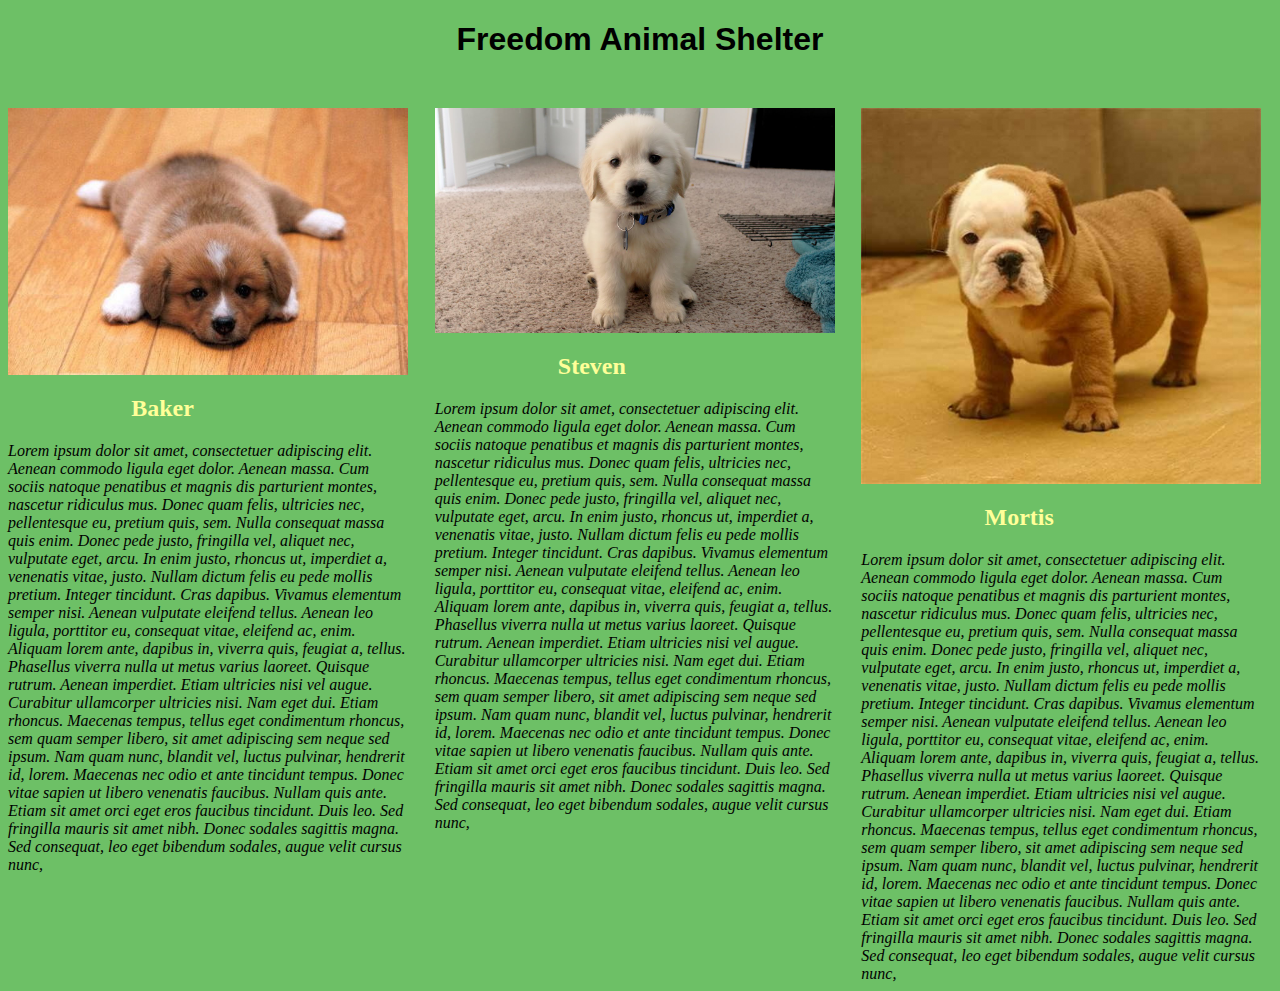
<file: Week3/index.html>
<!DOCTYPE html>
<html>
  <head>
    <meta charset="UTF-8">
    <title>title</title>
    <link rel="stylesheet" type="text/css" href="css/styles.css">
  </head>
  <body>
    <h1>Freedom Animal Shelter</h1>
    <div>
    <img src="images/puppies.jpg" alt="puppy">
    <div class="clear"></div>
    <h2>Baker</h2>
    <p>Lorem ipsum dolor sit amet, consectetuer adipiscing elit. Aenean commodo ligula eget dolor. Aenean massa. Cum sociis natoque penatibus et magnis dis parturient montes, nascetur ridiculus mus. Donec quam felis, ultricies nec, pellentesque eu, pretium quis, sem. Nulla consequat massa quis enim. Donec pede justo, fringilla vel, aliquet nec, vulputate eget, arcu. In enim justo, rhoncus ut, imperdiet a, venenatis vitae, justo. Nullam dictum felis eu pede mollis pretium. Integer tincidunt. Cras dapibus. Vivamus elementum semper nisi. Aenean vulputate eleifend tellus. Aenean leo ligula, porttitor eu, consequat vitae, eleifend ac, enim. Aliquam lorem ante, dapibus in, viverra quis, feugiat a, tellus. Phasellus viverra nulla ut metus varius laoreet. Quisque rutrum. Aenean imperdiet. Etiam ultricies nisi vel augue. Curabitur ullamcorper ultricies nisi. Nam eget dui. Etiam rhoncus. Maecenas tempus, tellus eget condimentum rhoncus, sem quam semper libero, sit amet adipiscing sem neque sed ipsum. Nam quam nunc, blandit vel, luctus pulvinar, hendrerit id, lorem. Maecenas nec odio et ante tincidunt tempus. Donec vitae sapien ut libero venenatis faucibus. Nullam quis ante. Etiam sit amet orci eget eros faucibus tincidunt. Duis leo. Sed fringilla mauris sit amet nibh. Donec sodales sagittis magna. Sed consequat, leo eget bibendum sodales, augue velit cursus nunc,</p>
    <img src="images/goldenretriever.jpg" alt="golden retriever">
    <div class="clear"></div>
    <h2>Steven</h2>
    <p>Lorem ipsum dolor sit amet, consectetuer adipiscing elit. Aenean commodo ligula eget dolor. Aenean massa. Cum sociis natoque penatibus et magnis dis parturient montes, nascetur ridiculus mus. Donec quam felis, ultricies nec, pellentesque eu, pretium quis, sem. Nulla consequat massa quis enim. Donec pede justo, fringilla vel, aliquet nec, vulputate eget, arcu. In enim justo, rhoncus ut, imperdiet a, venenatis vitae, justo. Nullam dictum felis eu pede mollis pretium. Integer tincidunt. Cras dapibus. Vivamus elementum semper nisi. Aenean vulputate eleifend tellus. Aenean leo ligula, porttitor eu, consequat vitae, eleifend ac, enim. Aliquam lorem ante, dapibus in, viverra quis, feugiat a, tellus. Phasellus viverra nulla ut metus varius laoreet. Quisque rutrum. Aenean imperdiet. Etiam ultricies nisi vel augue. Curabitur ullamcorper ultricies nisi. Nam eget dui. Etiam rhoncus. Maecenas tempus, tellus eget condimentum rhoncus, sem quam semper libero, sit amet adipiscing sem neque sed ipsum. Nam quam nunc, blandit vel, luctus pulvinar, hendrerit id, lorem. Maecenas nec odio et ante tincidunt tempus. Donec vitae sapien ut libero venenatis faucibus. Nullam quis ante. Etiam sit amet orci eget eros faucibus tincidunt. Duis leo. Sed fringilla mauris sit amet nibh. Donec sodales sagittis magna. Sed consequat, leo eget bibendum sodales, augue velit cursus nunc,</p>
    <img src="images/bulldog.jpg" alt="bulldog">
    <div class="clear"></div>
    <h2>Mortis</h2>
    <p>Lorem ipsum dolor sit amet, consectetuer adipiscing elit. Aenean commodo ligula eget dolor. Aenean massa. Cum sociis natoque penatibus et magnis dis parturient montes, nascetur ridiculus mus. Donec quam felis, ultricies nec, pellentesque eu, pretium quis, sem. Nulla consequat massa quis enim. Donec pede justo, fringilla vel, aliquet nec, vulputate eget, arcu. In enim justo, rhoncus ut, imperdiet a, venenatis vitae, justo. Nullam dictum felis eu pede mollis pretium. Integer tincidunt. Cras dapibus. Vivamus elementum semper nisi. Aenean vulputate eleifend tellus. Aenean leo ligula, porttitor eu, consequat vitae, eleifend ac, enim. Aliquam lorem ante, dapibus in, viverra quis, feugiat a, tellus. Phasellus viverra nulla ut metus varius laoreet. Quisque rutrum. Aenean imperdiet. Etiam ultricies nisi vel augue. Curabitur ullamcorper ultricies nisi. Nam eget dui. Etiam rhoncus. Maecenas tempus, tellus eget condimentum rhoncus, sem quam semper libero, sit amet adipiscing sem neque sed ipsum. Nam quam nunc, blandit vel, luctus pulvinar, hendrerit id, lorem. Maecenas nec odio et ante tincidunt tempus. Donec vitae sapien ut libero venenatis faucibus. Nullam quis ante. Etiam sit amet orci eget eros faucibus tincidunt. Duis leo. Sed fringilla mauris sit amet nibh. Donec sodales sagittis magna. Sed consequat, leo eget bibendum sodales, augue velit cursus nunc,</p>
  </div>
  </body>
</html>
</file>
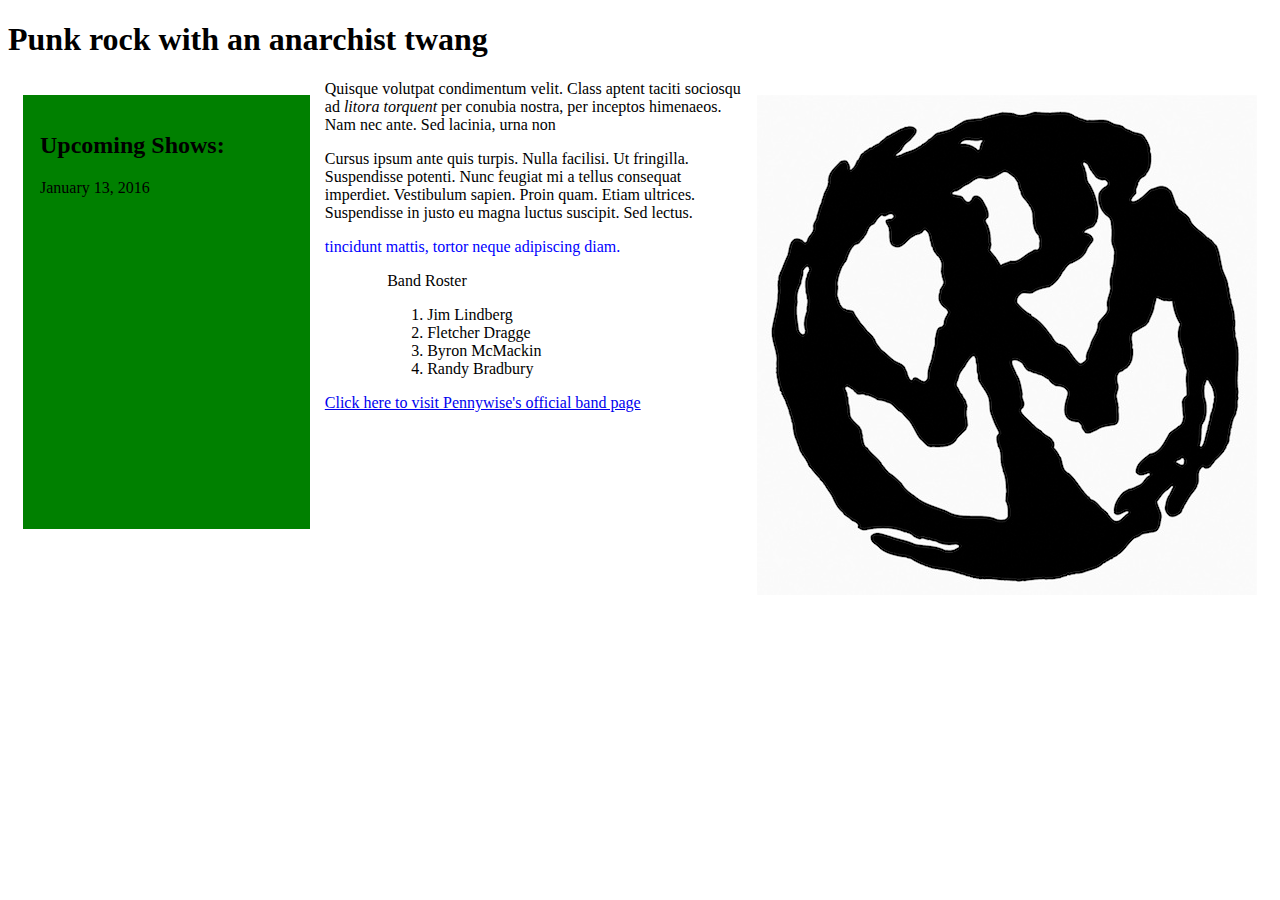
<file: Week2/band.html>
<!DOCTYPE html>
<html>
  <head>
    <link href="css/band-styles.css" rel="stylesheet" type="text/css" media="all">
  <title>Our Pennywise's homepage</title>
</head>

<body>

  <h1>Punk rock with an anarchist twang</h1>

<img src="img/pw.jpg" alt="An image of Pennywise's logo">
<div class="sidebar"><h2>Upcoming Shows:</h2><p>January 13, 2016</p></div>
<div class="important">
<p>Quisque volutpat condimentum velit. Class aptent taciti sociosqu ad <em>litora torquent</em> per conubia nostra, per inceptos himenaeos. Nam nec ante. Sed lacinia, urna non
</p>
</div>

<p>Cursus ipsum ante quis turpis. Nulla facilisi. Ut fringilla. Suspendisse potenti. Nunc feugiat mi a tellus consequat imperdiet. Vestibulum sapien. Proin quam. Etiam ultrices. Suspendisse in justo eu magna luctus suscipit. Sed lectus.</p>

<div class="super-fact">tincidunt mattis, tortor neque adipiscing diam.</div>

<div class="roster">
<p>Band Roster</p>
  <ol>
    <li>Jim Lindberg</li>
    <li>Fletcher Dragge</li>
    <li>Byron McMackin</li>
    <li>Randy Bradbury</li>
  </ol>
</div>
<a href="http://pennywisdom.com/">Click here to visit Pennywise's official band page</a>


</body>

</html>
</file>
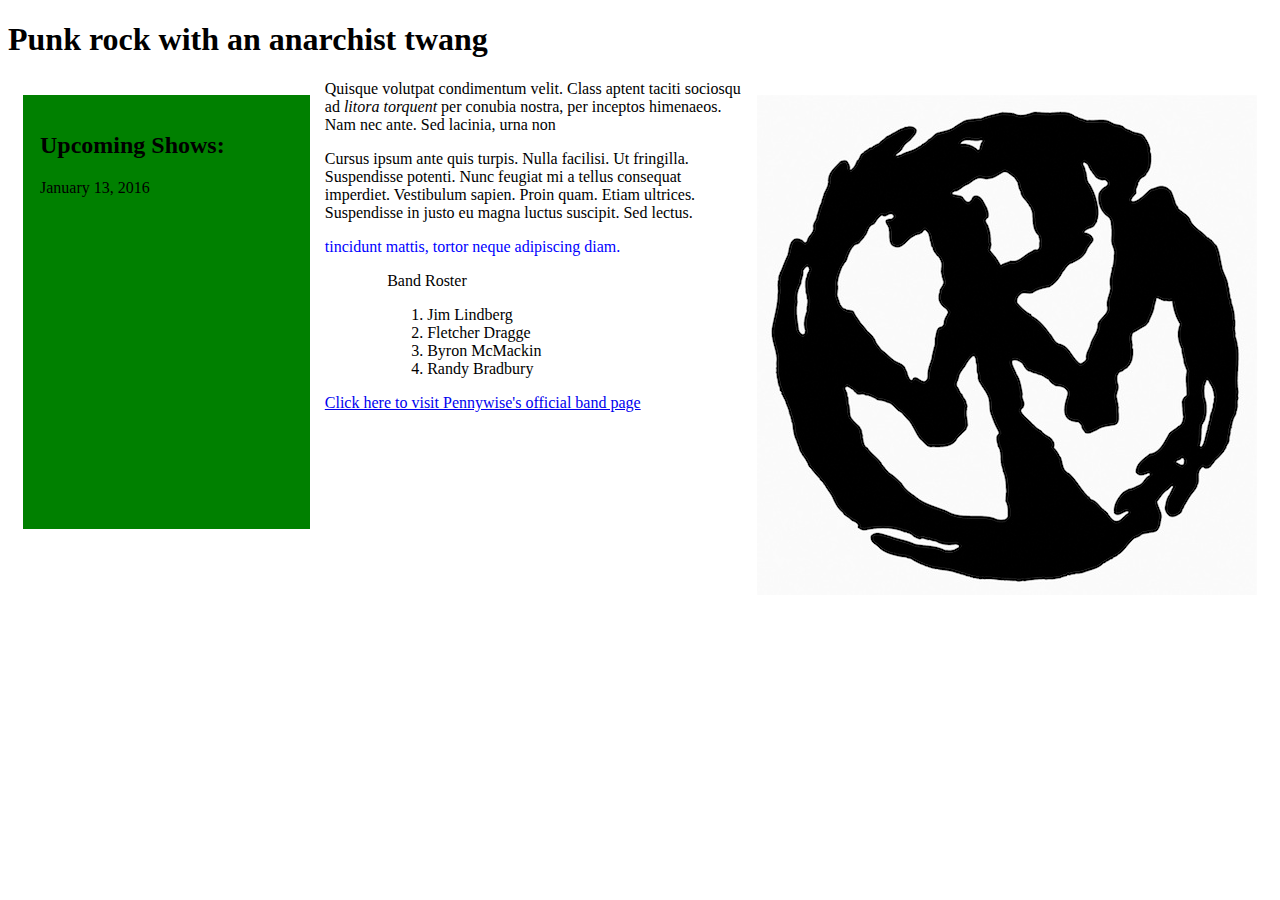
<file: Week2/band1.html>
<!DOCTYPE html>
<html>
  <head>
    <link href="css/band-styles1.css" rel="stylesheet" type="text/css" media="all">
  <title>Our Pennywise's homepage</title>
</head>

<body>

  <h1>Punk rock with an anarchist twang</h1>

<img src="img/pw.jpg" alt="An image of Pennywise's logo">
<div class="sidebar"><h2>Upcoming Shows:</h2><p>January 13, 2016</p></div>
<div class="important">
<p>Quisque volutpat condimentum velit. Class aptent taciti sociosqu ad <em>litora torquent</em> per conubia nostra, per inceptos himenaeos. Nam nec ante. Sed lacinia, urna non
</p>
</div>

<p>Cursus ipsum ante quis turpis. Nulla facilisi. Ut fringilla. Suspendisse potenti. Nunc feugiat mi a tellus consequat imperdiet. Vestibulum sapien. Proin quam. Etiam ultrices. Suspendisse in justo eu magna luctus suscipit. Sed lectus.</p>

<div class="super-fact">tincidunt mattis, tortor neque adipiscing diam.</div>

<div class="roster">
<p>Band Roster</p>
  <ol>
    <li>Jim Lindberg</li>
    <li>Fletcher Dragge</li>
    <li>Byron McMackin</li>
    <li>Randy Bradbury</li>
  </ol>
</div>
<a href="http://pennywisdom.com/">Click here to visit Pennywise's official band page</a>


</body>

</html>
</file>
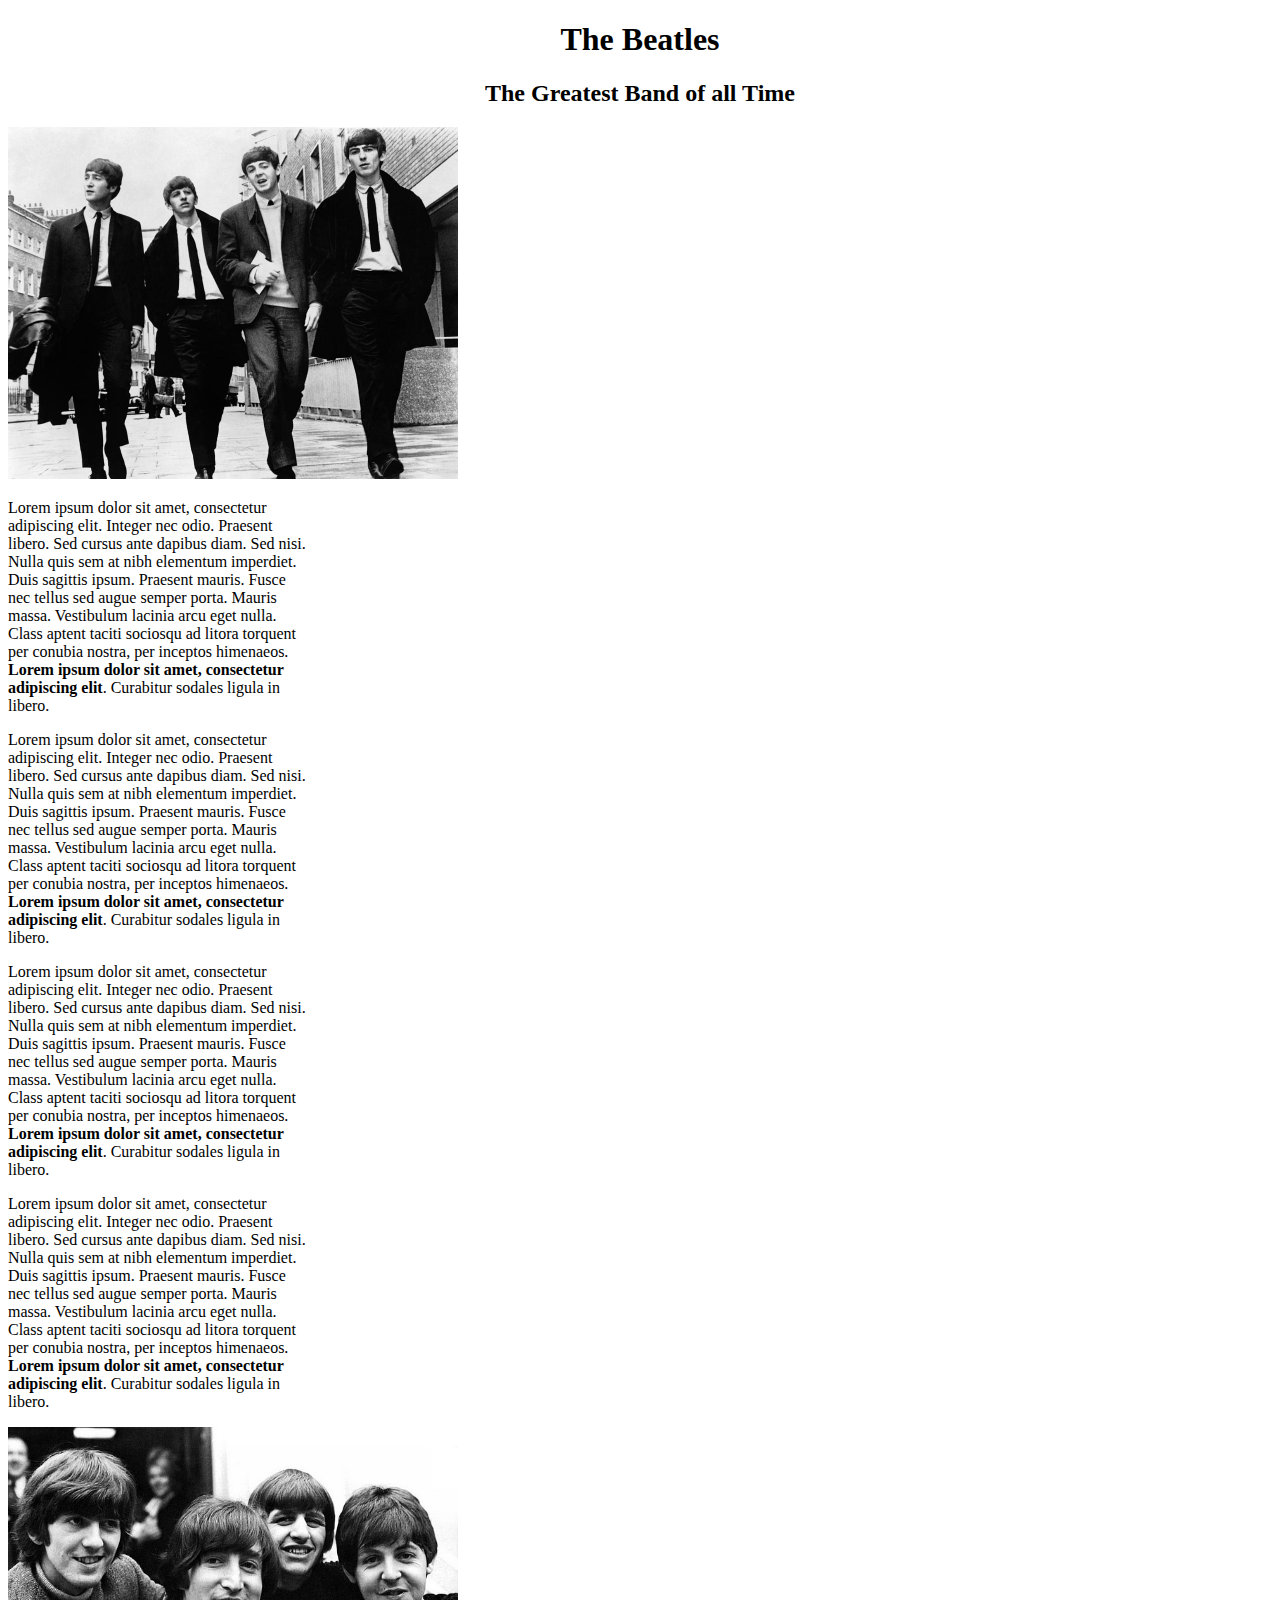
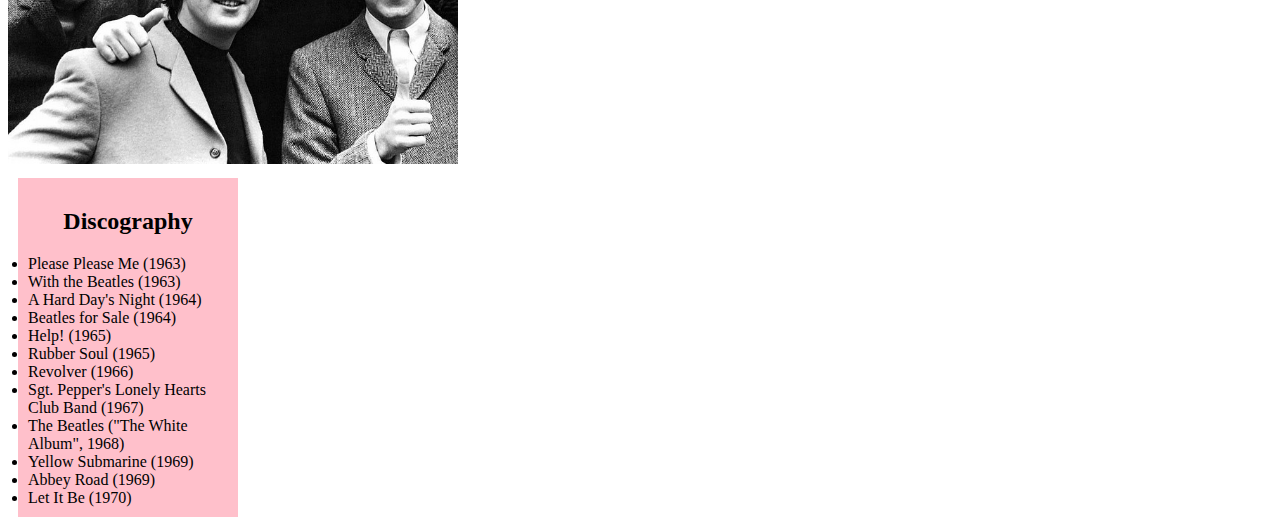
<file: Week2/band2.html>
<!DOCTYPE html>
<html>
  <head>
    <link href="css/band-styles2.css" rel="stylesheet" type="text/css" media="all">
      <title>The Beatles</title>
      <h1>The Beatles</h1>
      <h2>The Greatest Band of all Time</h2>
  </head>

  <body>

       <img src="img/beatles1.jpg" class="medium" alt="A nice picture of the beatles being very young" />

         <div class="column">
           <p>Lorem ipsum dolor sit amet, consectetur adipiscing elit. Integer nec odio. Praesent libero. Sed cursus ante dapibus diam. Sed nisi. Nulla quis sem at nibh elementum imperdiet. Duis sagittis ipsum. Praesent mauris. Fusce nec tellus sed augue semper porta. Mauris massa. Vestibulum lacinia arcu eget nulla. Class aptent taciti sociosqu ad litora torquent per conubia nostra, per inceptos himenaeos. <b>Lorem ipsum dolor sit amet, consectetur adipiscing elit</b>. Curabitur sodales ligula in libero. </p>
            Lorem ipsum dolor sit amet, consectetur adipiscing elit. Integer nec odio. Praesent libero. Sed cursus ante dapibus diam. Sed nisi. Nulla quis sem at nibh elementum imperdiet. Duis sagittis ipsum. Praesent mauris. Fusce nec tellus sed augue semper porta. Mauris massa. Vestibulum lacinia arcu eget nulla. Class aptent taciti sociosqu ad litora torquent per conubia nostra, per inceptos himenaeos. <b>Lorem ipsum dolor sit amet, consectetur adipiscing elit</b>. Curabitur sodales ligula in libero. </p>
         </div>

         <div class="column">
           <p>Lorem ipsum dolor sit amet, consectetur adipiscing elit. Integer nec odio. Praesent libero. Sed cursus ante dapibus diam. Sed nisi. Nulla quis sem at nibh elementum imperdiet. Duis sagittis ipsum. Praesent mauris. Fusce nec tellus sed augue semper porta. Mauris massa. Vestibulum lacinia arcu eget nulla. Class aptent taciti sociosqu ad litora torquent per conubia nostra, per inceptos himenaeos. <b>Lorem ipsum dolor sit amet, consectetur adipiscing elit</b>. Curabitur sodales ligula in libero. </p>
         </div>

         <div class="column">
           <p>Lorem ipsum dolor sit amet, consectetur adipiscing elit. Integer nec odio. Praesent libero. Sed cursus ante dapibus diam. Sed nisi. Nulla quis sem at nibh elementum imperdiet. Duis sagittis ipsum. Praesent mauris. Fusce nec tellus sed augue semper porta. Mauris massa. Vestibulum lacinia arcu eget nulla. Class aptent taciti sociosqu ad litora torquent per conubia nostra, per inceptos himenaeos. <b>Lorem ipsum dolor sit amet, consectetur adipiscing elit</b>. Curabitur sodales ligula in libero. </p>
         </div>

        <img src="img/beatles2.jpg" class="medium" alt="A nice picture of the beatles from the 60's" />

        <div class="sidebar">
           <h2>Discography</h2>
             </ul>
               <li>Please Please Me (1963)</li>
               <li>With the Beatles (1963)</li>
               <li>A Hard Day's Night (1964)</li>
               <li>Beatles for Sale (1964)</li>
               <li>Help! (1965)</li>
               <li>Rubber Soul (1965)</li>
               <li>Revolver (1966)</li>
               <li>Sgt. Pepper's Lonely Hearts Club Band (1967)</li>
               <li>The Beatles ("The White Album", 1968)</li>
               <li>Yellow Submarine (1969)</li>
               <li>Abbey Road (1969)</li>
               <li>Let It Be (1970)</li>
           </ul>
         </div>


</body>

</html>
</file>
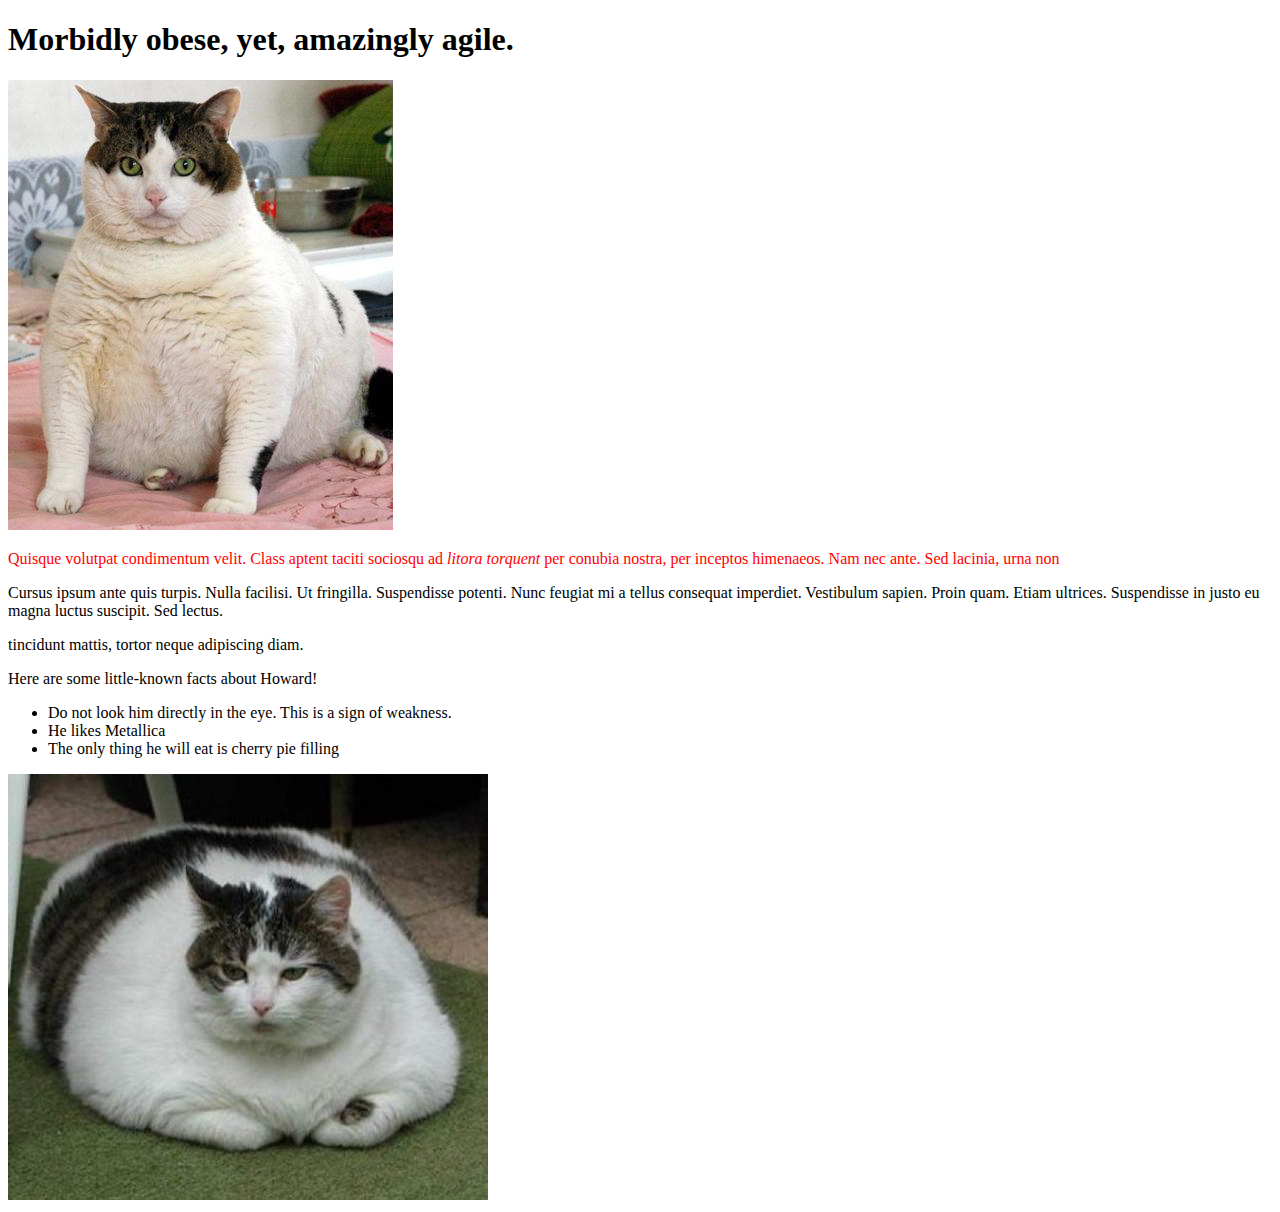
<file: Week2/cat.html>
<!DOCTYPE html>
<html>
  <head>
    <link href="css/new-styles.css" rel="stylesheet" type="text/css" media="all">
  <title>Our rad band's homepage</title>
</head>

<body>

  <h1>Morbidly obese, yet, amazingly agile.</h1>

<img src="img/cat2.jpg" alt="An image of my cat Howard!">
<div class="important">
<p>Quisque volutpat condimentum velit. Class aptent taciti sociosqu ad <em>litora torquent</em> per conubia nostra, per inceptos himenaeos. Nam nec ante. Sed lacinia, urna non
</p>
</div>

<p>Cursus ipsum ante quis turpis. Nulla facilisi. Ut fringilla. Suspendisse potenti. Nunc feugiat mi a tellus consequat imperdiet. Vestibulum sapien. Proin quam. Etiam ultrices. Suspendisse in justo eu magna luctus suscipit. Sed lectus.</p>

<div class="super-fact">tincidunt mattis, tortor neque adipiscing diam.</div>

<p>Here are some little-known facts about Howard!</p>
  <ul>
    <li>Do not look him directly in the eye. This is a sign of weakness.</li>
    <li>He likes Metallica</li>
    <li>The only thing he will eat is cherry pie filling</li>
  </ul>
</div>

<img src="img/cat1.jpg" alt="Another image of my fat catß!">

</body>

</html>
</file>
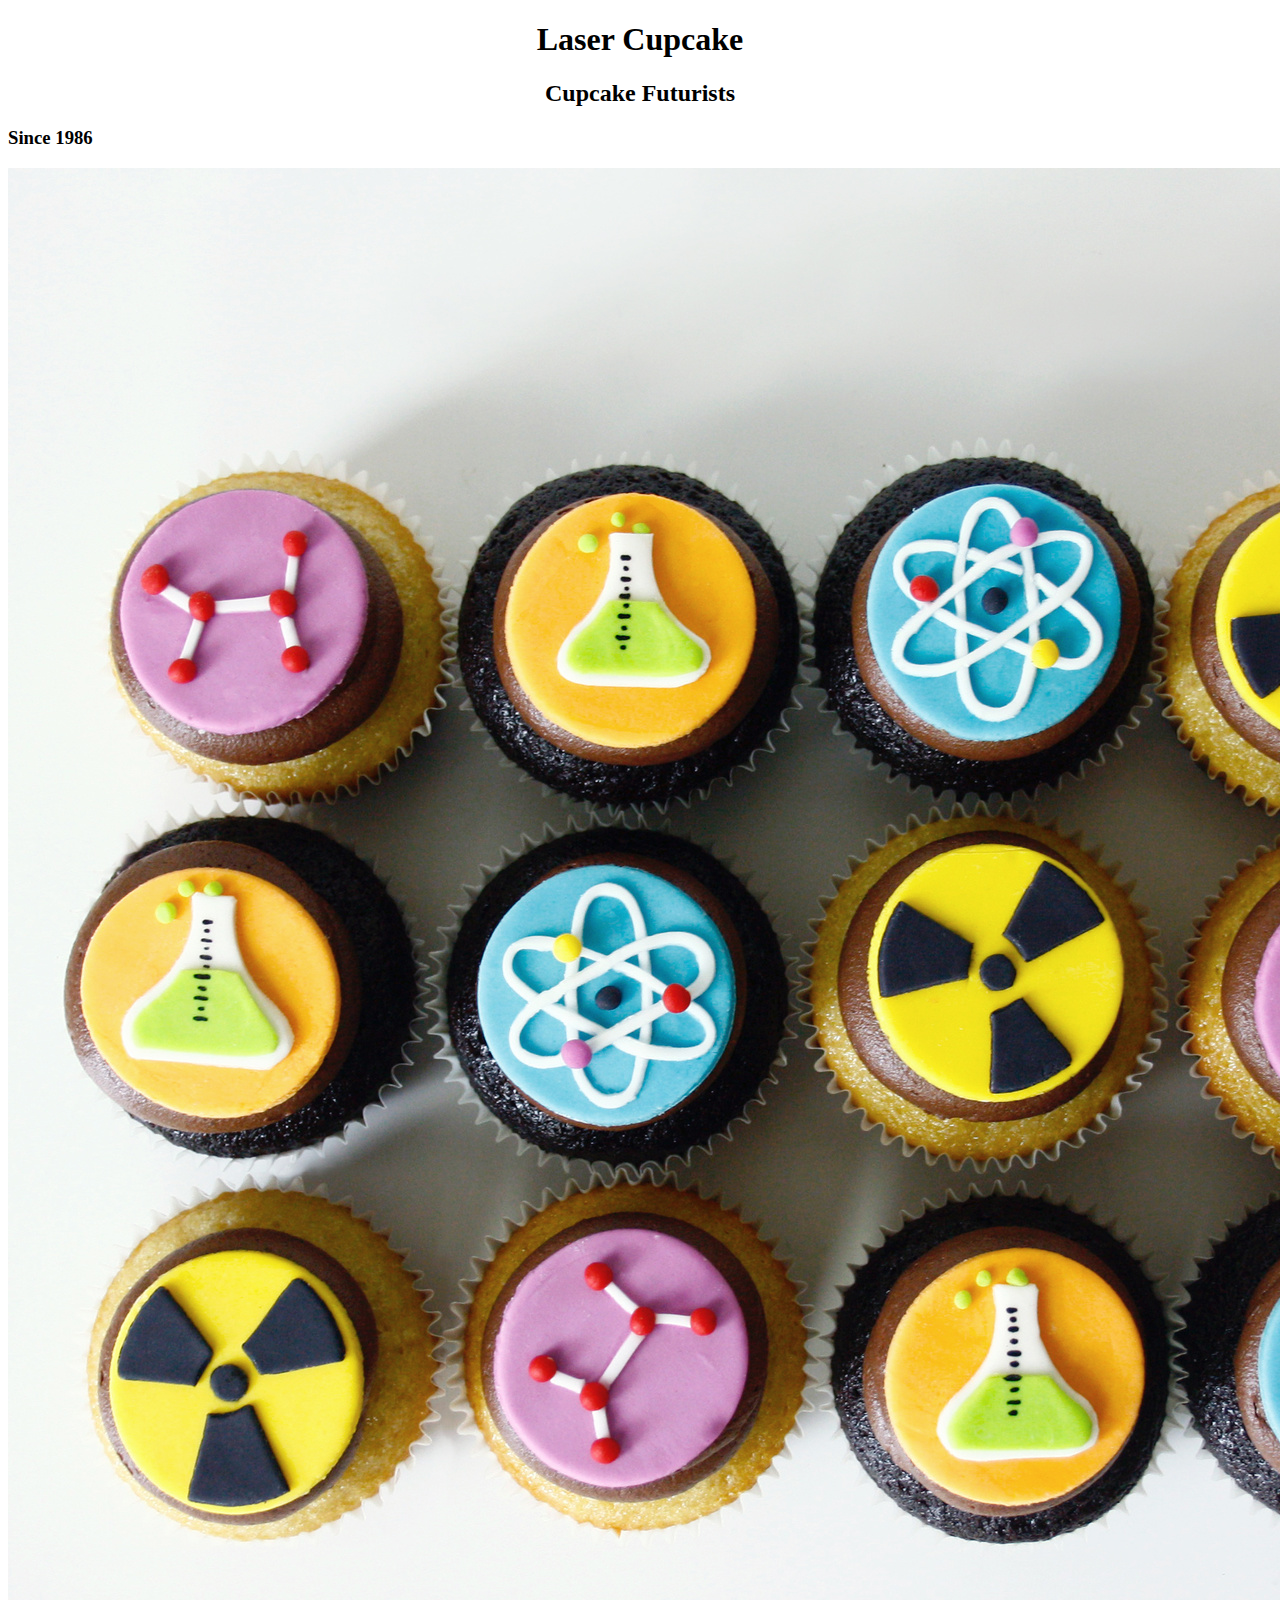
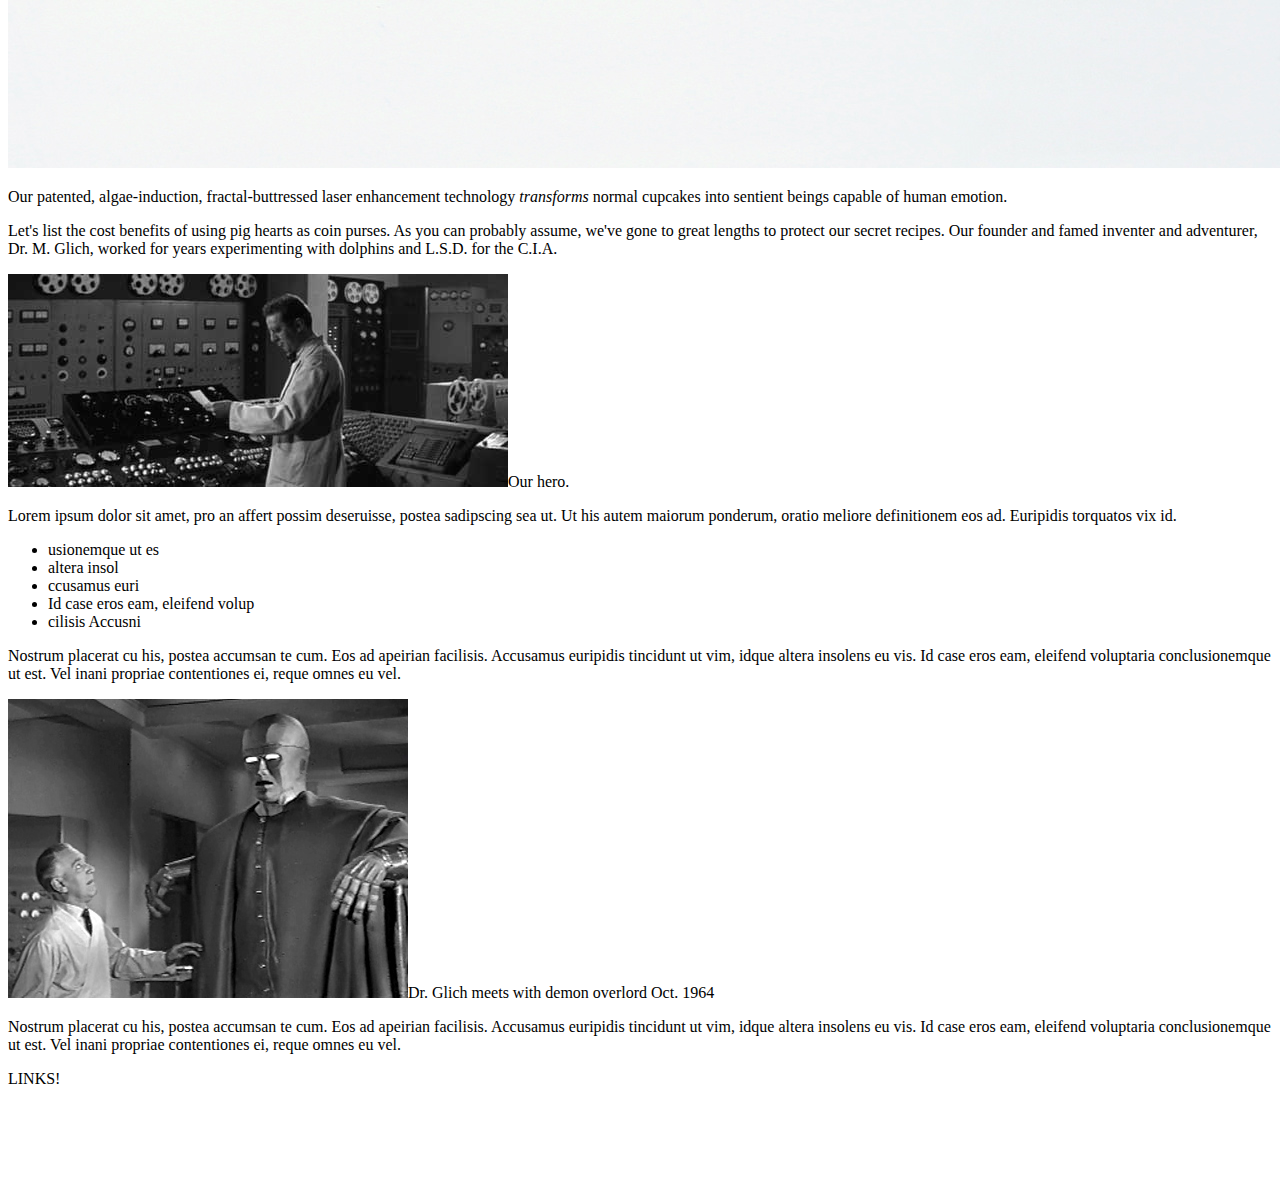
<file: Week2/cupcake-shop.html>
<!DOCTYPE html>
<html>
<div>
  <head>
    <link rel="stylesheet" type="text/css" href="css/cupcake-styles.css">
      <title>Laser Cupcake</title>
      <h1>Laser Cupcake</h1>
      <h2>Cupcake Futurists</h2>
      <h3>Since 1986</h3>

      <p><img src="img/cupcake1.jpg"></img></p>

  </head>
</div>
    <body>
      <p>Our patented, algae-induction, fractal-buttressed laser enhancement technology <em>transforms</em> normal cupcakes into sentient beings capable of human emotion.</p>

      <p>Let's list the cost benefits of using pig hearts as coin purses. As you can probably assume, we've gone to great lengths to protect our secret recipes. Our founder and famed inventer and adventurer, Dr. M. Glich, worked for years experimenting with dolphins and L.S.D. for the C.I.A.</p>

      <p><img src="img/scientist1.jpg">Our hero.</img></p>

      <p>Lorem ipsum dolor sit amet, pro an affert possim deseruisse, postea sadipscing sea ut. Ut his autem maiorum ponderum, oratio meliore definitionem eos ad. Euripidis torquatos vix id.

        <ul>
          <li>usionemque ut es</li>
          <li>altera insol</li>
          <li>ccusamus euri</li>
          <li>Id case eros eam, eleifend volup</li>
          <li>cilisis Accusni</li>
        </ul>

      <p>Nostrum placerat cu his, postea accumsan te cum. Eos ad apeirian facilisis. Accusamus euripidis tincidunt ut vim, idque altera insolens eu vis. Id case eros eam, eleifend voluptaria conclusionemque ut est. Vel inani propriae contentiones ei, reque omnes eu vel.</p>

      <p><img src="img/scientist2.jpg">Dr. Glich meets with demon overlord Oct. 1964</img></p>

      <p>Nostrum placerat cu his, postea accumsan te cum. Eos ad apeirian facilisis. Accusamus euripidis tincidunt ut vim, idque altera insolens eu vis. Id case eros eam, eleifend voluptaria conclusionemque ut est. Vel inani propriae contentiones ei, reque omnes eu vel.</p>

      <p>LINKS!</p>
        <ol></ol>
          <li></li>
          <li></li>
          <li></li>
          <li></li>
          <li></li>

  </body>
</html>
</file>
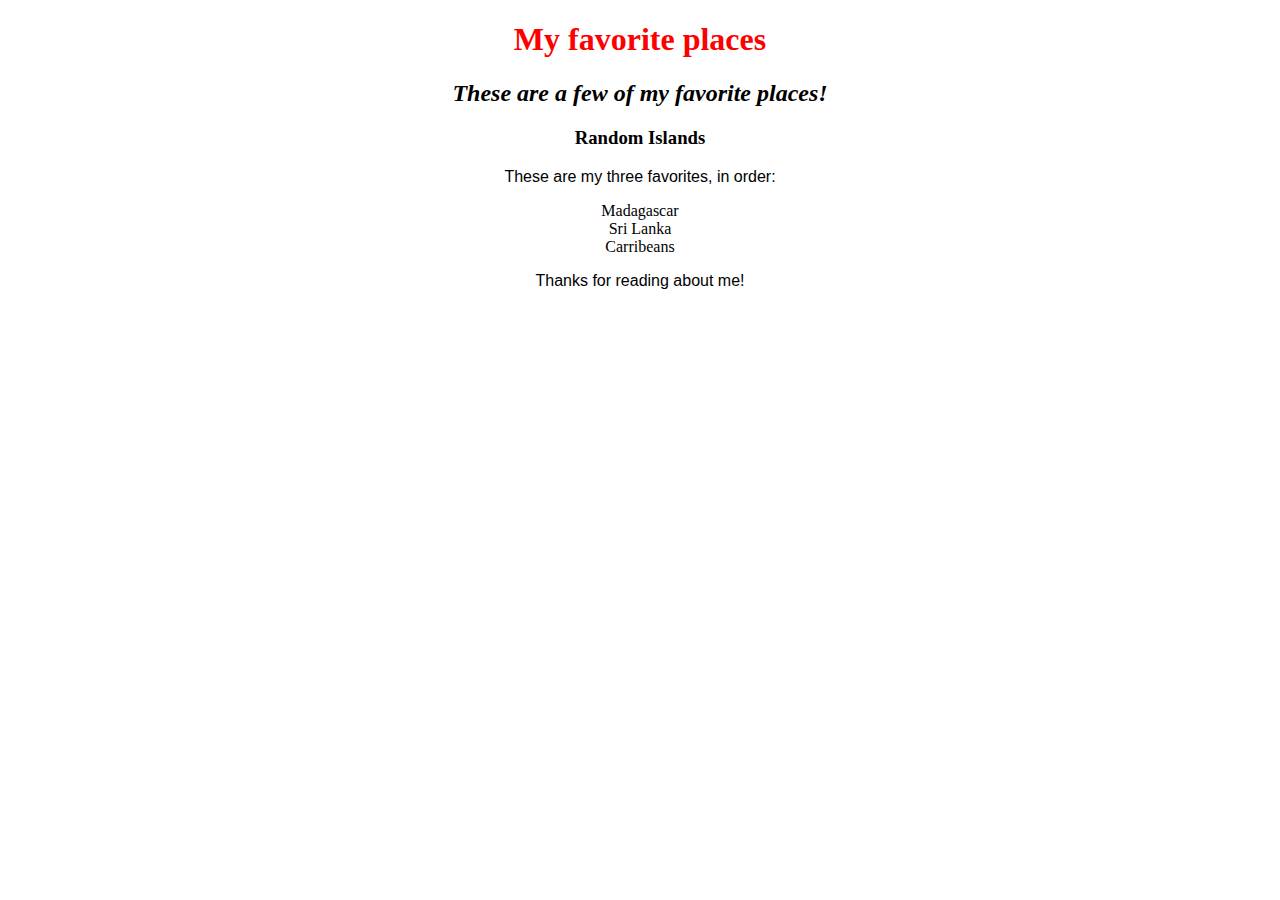
<file: Week2/favorite-places.html>
<!DOCTYPE html>
<html>
  <head>
    <link rel="stylesheet" type="text/css" href="css/style_places.css">
    <title>Michael's favorite places</title>
  </head>
  <body>
    <h1>My favorite places</h1>
    <h2>These are a few of my favorite places!</h2>

    <h3>Random Islands</h3>
    <p>These are my three favorites, in order:</p>
    <div class="center"
    <ol>
      <li>Madagascar</li>
      <li>Sri Lanka</li>
      <li>Carribeans</li>
    </ol>
  </div>

    <p>Thanks for reading about me!</p>
  </body>
</html>
</file>
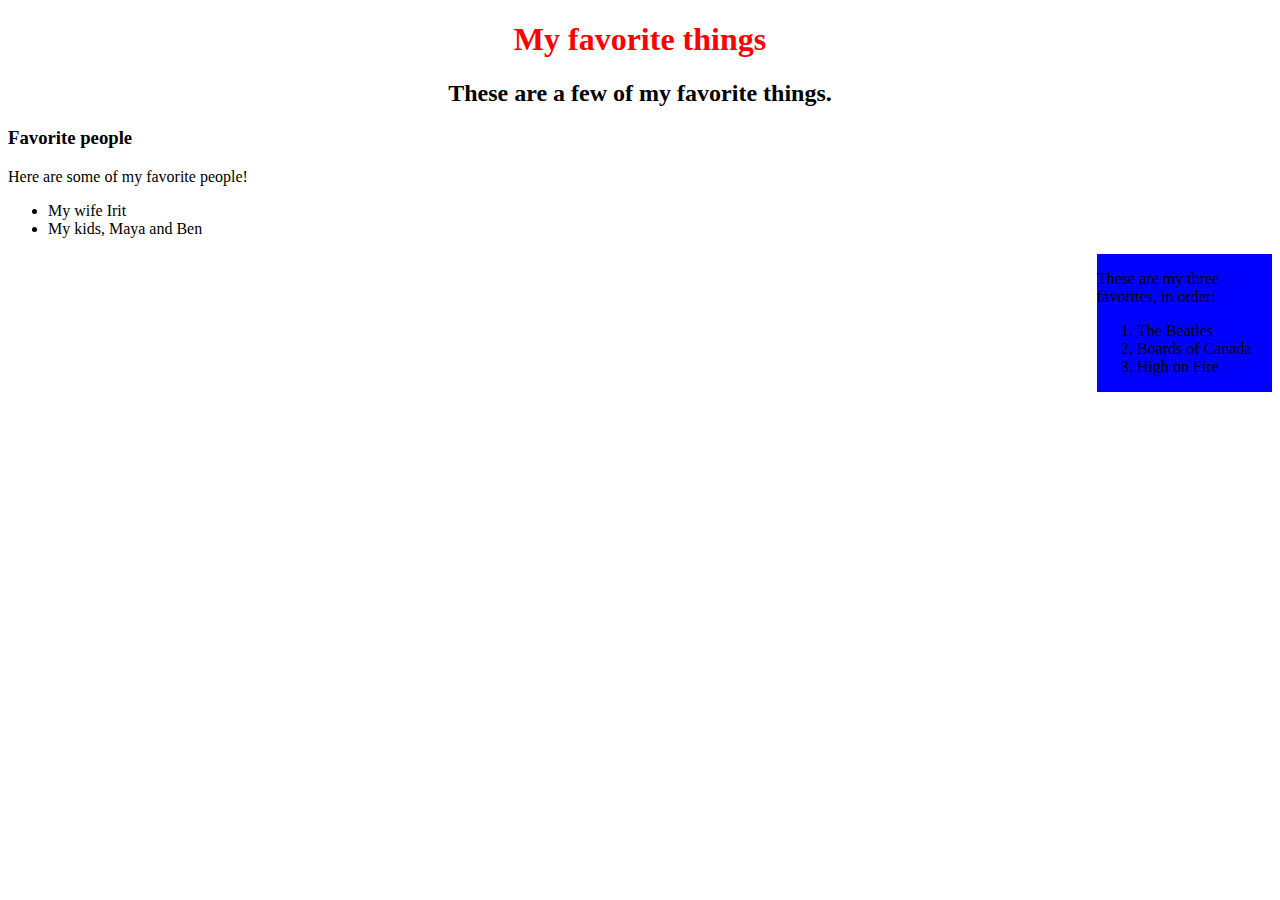
<file: Week2/favorite-things.html>
<!DOCTYPE html>
<html>
  <head>
    <link rel="stylesheet" type="text/css" href="css/favepage-styles.css">
    <title>Brian's favorite things</title>
  </head>
  <body>
    <h1>My favorite things</h1>
    <h2>These are a few of my favorite things.</h2>

    <h3>Favorite people</h3>
    <p>Here are some of my favorite people!</p>
    <ul>
      <li>My wife Irit</li>
      <li> My kids, Maya and Ben</li>
    </ul>

<div class="sidebar">

    <p>These are my three favorites, in order:</p>
    <ol>
      <li>The Beatles</li>
      <li>Boards of Canada</li>
      <li>High on Fire</li>
    </ol>
  </div>


  </body>
</html>
</file>
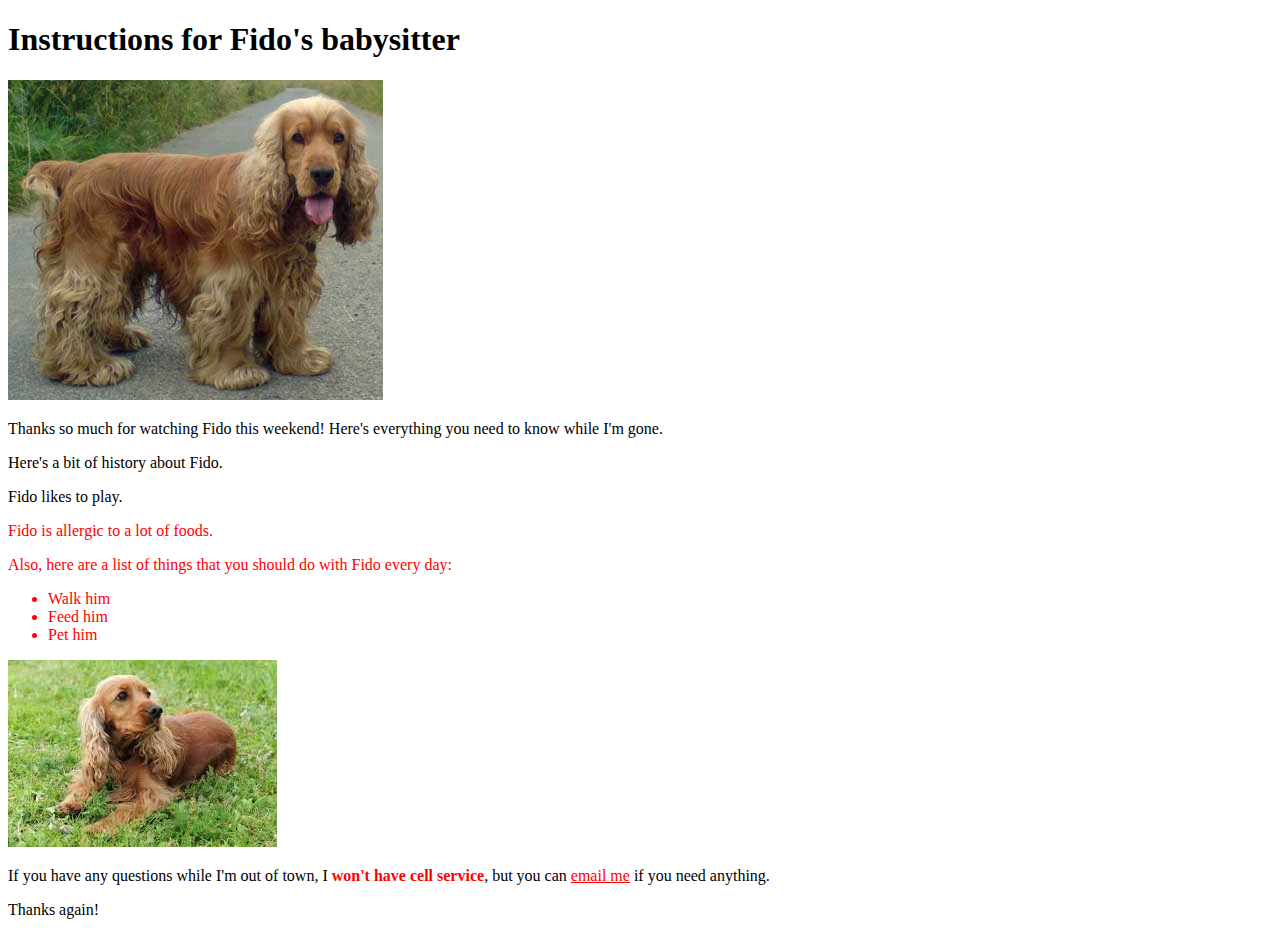
<file: Week2/fido.html>
<!DOCTYPE html>
<html>
  <head>
    <link href="css/new-styles.css" rel="stylesheet" type="text/css" media="all">
  <title>How to take care of fido</title>
</head>

<body>

  <h1>Instructions for Fido's babysitter</h1>

<img src="img/fido2.jpg" alt="An image of my dog Fido!" />


  <p>Thanks so much for watching Fido this weekend! Here's everything you need to know while I'm gone.</p>

  <p>Here's a bit of history about Fido.</p>

    <p>Fido likes to play.</p>

  <div class="important">

  <p>Fido is allergic to a lot of foods.</p>

  <p>Also, here are a list of things that you should do with Fido every day:</p>

  <ul>
    <li>Walk him</li>
    <li>Feed him</li>
    <li>Pet him</li>
  </ul>
</div>

<img src="img/fido1.jpg" alt="Another image of my dog Fido!" />

    <p>If you have any questions while I'm out of town, I <strong class="important">won't have cell service</strong>, but you can <a href="mailto:michael@epicodus.com" class="important">email me</a> if you need anything.</p>

    <p>Thanks again!</p>
</body>

</html>
</file>
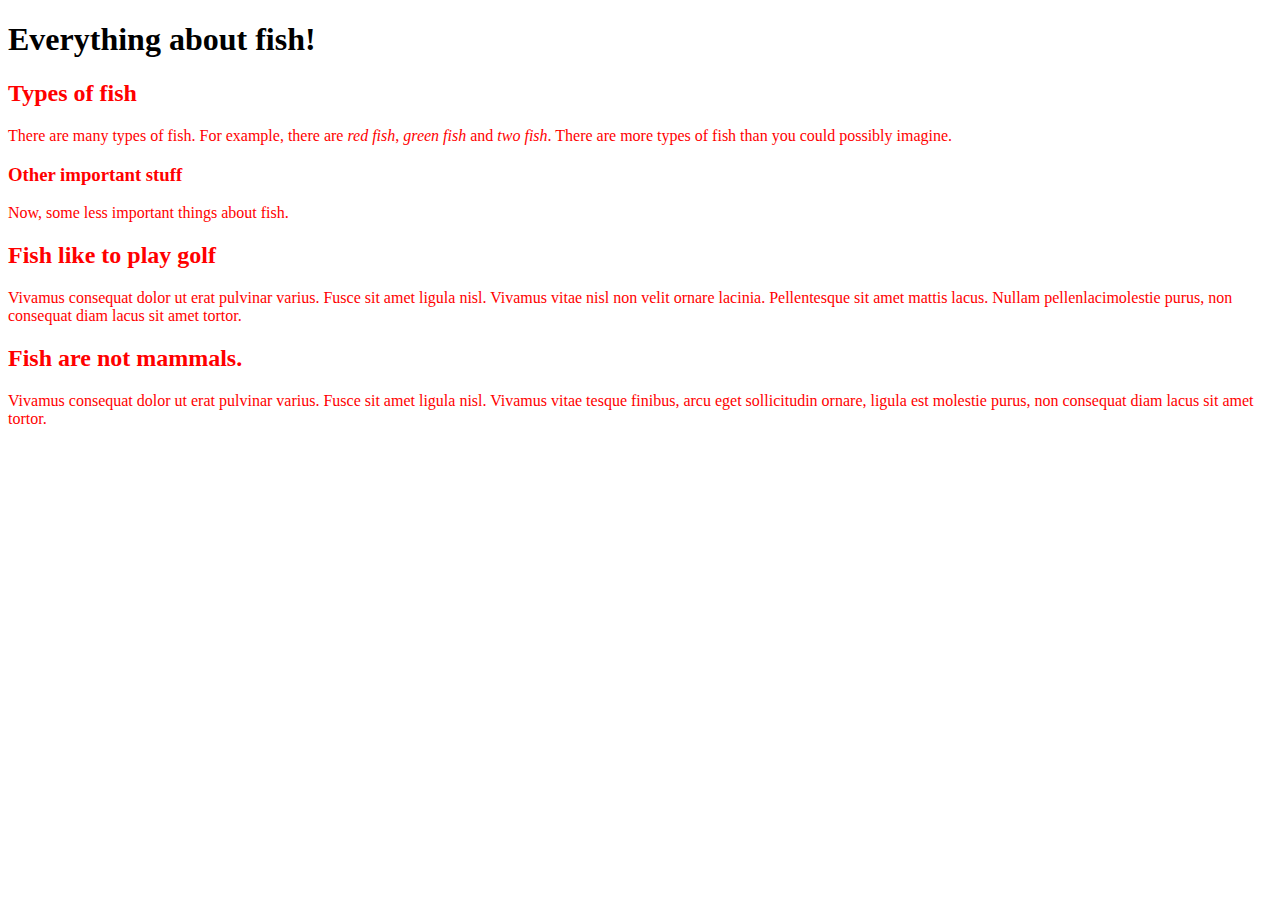
<file: Week2/fish.html>
<!DOCTYPE html>
<html>
  <head>
    <link href="css/fish-styles.css" rel="stylesheet" type="text/css" media="all">
  <title></title>
</head>

  <body>
    <h1>Everything about fish!</h1>
    <div class="important">
    <h2>Types of fish</h2>

    <p>There are many types of fish. For example, there are <span class="fish-type">red fish</span>, <span class="fish-type">green fish</span> and <span class="fish-type">two fish</span>. There are more types of fish than you could possibly imagine.</p>

    <h3>Other important stuff</h3>

    <p>Now, some less important things about fish.</p>

    <div class="unimportant">
    <h2>Fish like to play golf</h2>

    <p>Vivamus consequat dolor ut erat pulvinar varius. Fusce sit amet ligula nisl. Vivamus vitae nisl non velit ornare lacinia. Pellentesque sit amet mattis lacus. Nullam pellenlacimolestie purus, non consequat diam lacus sit amet tortor.</p>

   <h2>Fish are not mammals.</h2>

   <p>Vivamus consequat dolor ut erat pulvinar varius. Fusce sit amet ligula nisl. Vivamus vitae tesque finibus, arcu eget sollicitudin ornare, ligula est molestie purus, non consequat diam lacus sit amet tortor.</p>

</body>

</html>
</file>
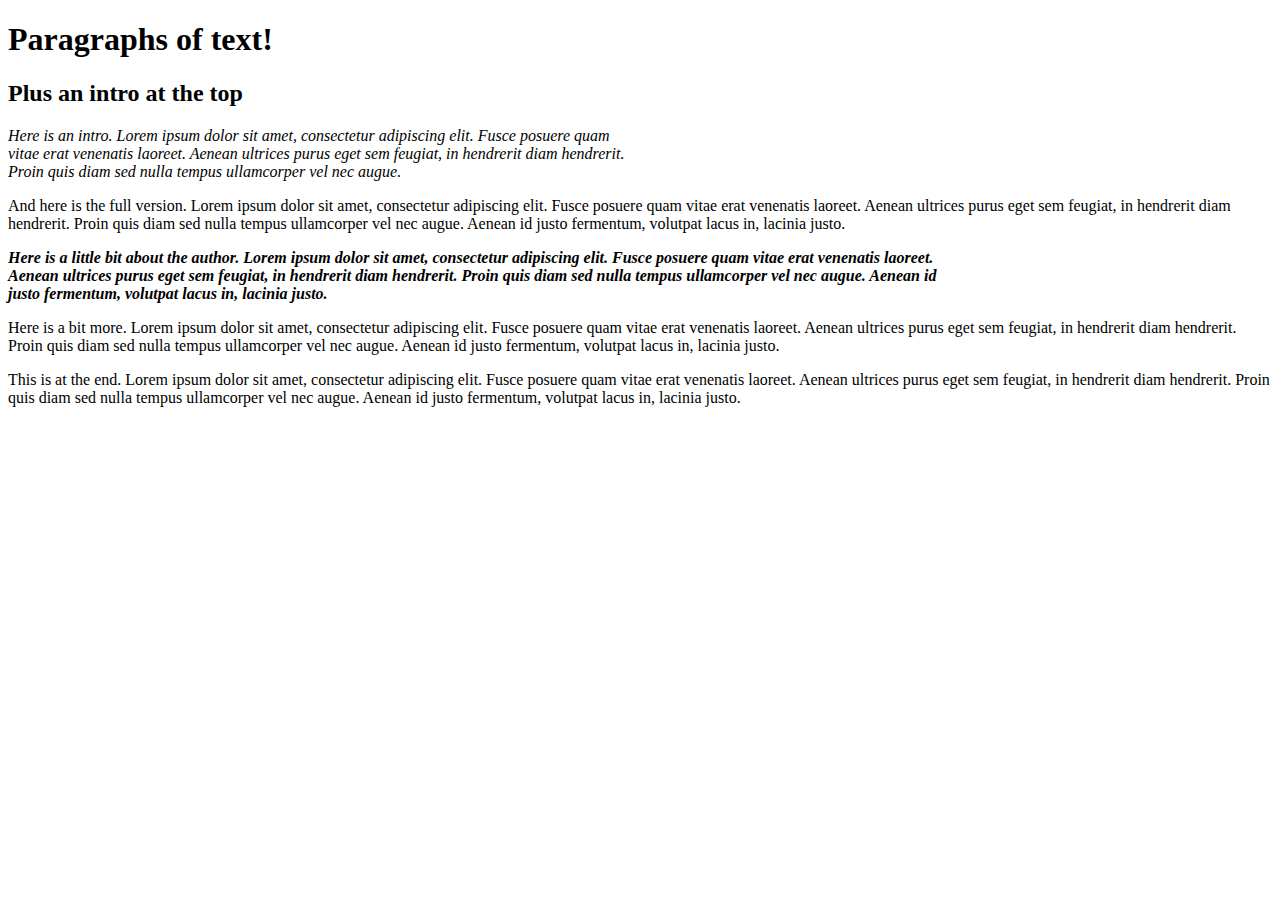
<file: Week2/new-page.html>
<!DOCTYPE html>
<html>
  <head>
    <link href="css/new-styles.css" rel="stylesheet" type="text/css" media="all">
  <title>Paragraphs!</title>
</head>

<body>
  <h1>Paragraphs of text!</h1>
  <h2>Plus an intro at the top</h2>

  <p class="intro">Here is an intro. Lorem ipsum dolor sit amet, consectetur adipiscing elit.
    Fusce posuere quam vitae erat venenatis laoreet.
    Aenean ultrices purus eget sem feugiat, in hendrerit diam hendrerit.
    Proin quis diam sed nulla tempus ullamcorper vel nec augue.</p>

  <p>And here is the full version. Lorem ipsum dolor sit amet, consectetur adipiscing elit. Fusce posuere quam vitae erat venenatis laoreet. Aenean ultrices purus eget sem feugiat, in hendrerit diam hendrerit. Proin quis diam sed nulla tempus ullamcorper vel nec augue. Aenean id justo fermentum, volutpat lacus in, lacinia justo.</p>

  <p class="author">Here is a little bit about the author. Lorem ipsum dolor sit amet, consectetur adipiscing elit. Fusce posuere quam vitae erat venenatis laoreet. Aenean ultrices purus eget sem feugiat, in hendrerit diam hendrerit. Proin quis diam sed nulla tempus ullamcorper vel nec augue. Aenean id justo fermentum, volutpat lacus in, lacinia justo.</p>

  <p>Here is a bit more. Lorem ipsum dolor sit amet, consectetur adipiscing elit. Fusce posuere quam vitae erat venenatis laoreet. Aenean ultrices purus eget sem feugiat, in hendrerit diam hendrerit. Proin quis diam sed nulla tempus ullamcorper vel nec augue. Aenean id justo fermentum, volutpat lacus in, lacinia justo.</p>

  <p>This is at the end. Lorem ipsum dolor sit amet, consectetur adipiscing elit. Fusce posuere quam vitae erat venenatis laoreet. Aenean ultrices purus eget sem feugiat, in hendrerit diam hendrerit. Proin quis diam sed nulla tempus ullamcorper vel nec augue. Aenean id justo fermentum, volutpat lacus in, lacinia justo.</p>
</body>

</html>
</file>
<file: Week3/css/styles.css>
img {
  width: 400px;
  float: left;
}

p {width: 400px;
  font-style: italic;
  font-family: fantasy;
}

.clear { clear:both; }

div{
    -webkit-column-count: 3; /* Chrome, Safari, Opera */
    -moz-column-count: 3; /* Firefox */
    column-count: 3;
}
h2 {color: #ffff99;
margin-left: 30%}
h1 {text-align: center;
margin-bottom:50px;
font-weight: 800;
font-family: sans-serif;
}
body { background-color: #6dc066
}
</file>
<file: Week2/css/band-styles.css>
p.intro {
  width: 50%;
  font-style: italic;
}
p.author {
  width: 75%;
  font-style: italic;
  font-weight: bold;
}

p.important {
  color: #f72287;
  font-style: bold;

}

div.super-fact {
  color: blue;

}

img {
  float:right;
  margin: 15px;
}

.roster {
  padding-left: 30%;
}

.sidebar {
  float: left;
  width: 20%;
  margin: 15px;
  padding: 15px;
  border: 2px green solid;
  background: green;
  height: 400px;
}
</file>
<file: Week2/css/band-styles1.css>
p.intro {
  width: 50%;
  font-style: italic;
}
p.author {
  width: 75%;
  font-style: italic;
  font-weight: bold;
}

p.important {
  color: #f72287;
  font-style: bold;

}

div.super-fact {
  color: blue;

}

img {
  float:right;
  margin: 15px;
}

.roster {
  padding-left: 30%;
}

.sidebar {
  float: left;
  width: 20%;
  margin: 15px;
  padding: 15px;
  border: 2px green solid;
  background: green;
  height: 400px;
}
</file>
<file: Week2/css/band-styles2.css>
* {
  font-family: georgia, serif;
  font-style: normal;
}
h1 {
  text-align: center;
}
h2 {
  text-align: center;
}
.sidebar {
  width: 200px;
  float: center;
  padding: 10px;
  background-color: pink;
  margin: 10px
}
img.medium {
  width: 450px;
  float: center;
}
head.class {
  float: center;
}
.column {
  width: 300px;
  float: center;
}
</file>
<file: Week2/css/new-styles.css>
p.intro {
  width: 50%;
  font-style: italic;
}
p.author {
  width: 75%;
  font-style: italic;
  font-weight: bold;
}

.important {
  color: red;
}
</file>
<file: Week2/css/cupcake-styles.css>
h1 {
    text-align: center;
}

h2 {
    text-align: center;
}

h3 {
    text align: center;
}
</file>
<file: Week2/css/style_places.css>
h1 {
  color: #ff0000;
  text-align: center;
}

h2 {
  font-style: italic;
  text-align: center;
}
h3 {
  text-align:center;
}

p {
  font-family: sans-serif;
  text-align: center;
}

ol {
  text-align: center;
}

ul {
  font-size: 20px;
  line-height: 30px;
}

.center {
  text-align: center;
  margin: 0 auto;
}
</file>
<file: Week2/css/favepage-styles.css>
h1 {
  color: #ff0000;
  text-align: center;
}

h2 {
  text-align: center;
}
.sidebar {
  width: 175px;
  float: right;
  background-color: blue;
}
</file>
<file: Week2/css/fish-styles.css>
.important {
  color: red;
}

.unimportant {
  color: red;
}

.fish-type {
  font-style: italic;
}
</file>
